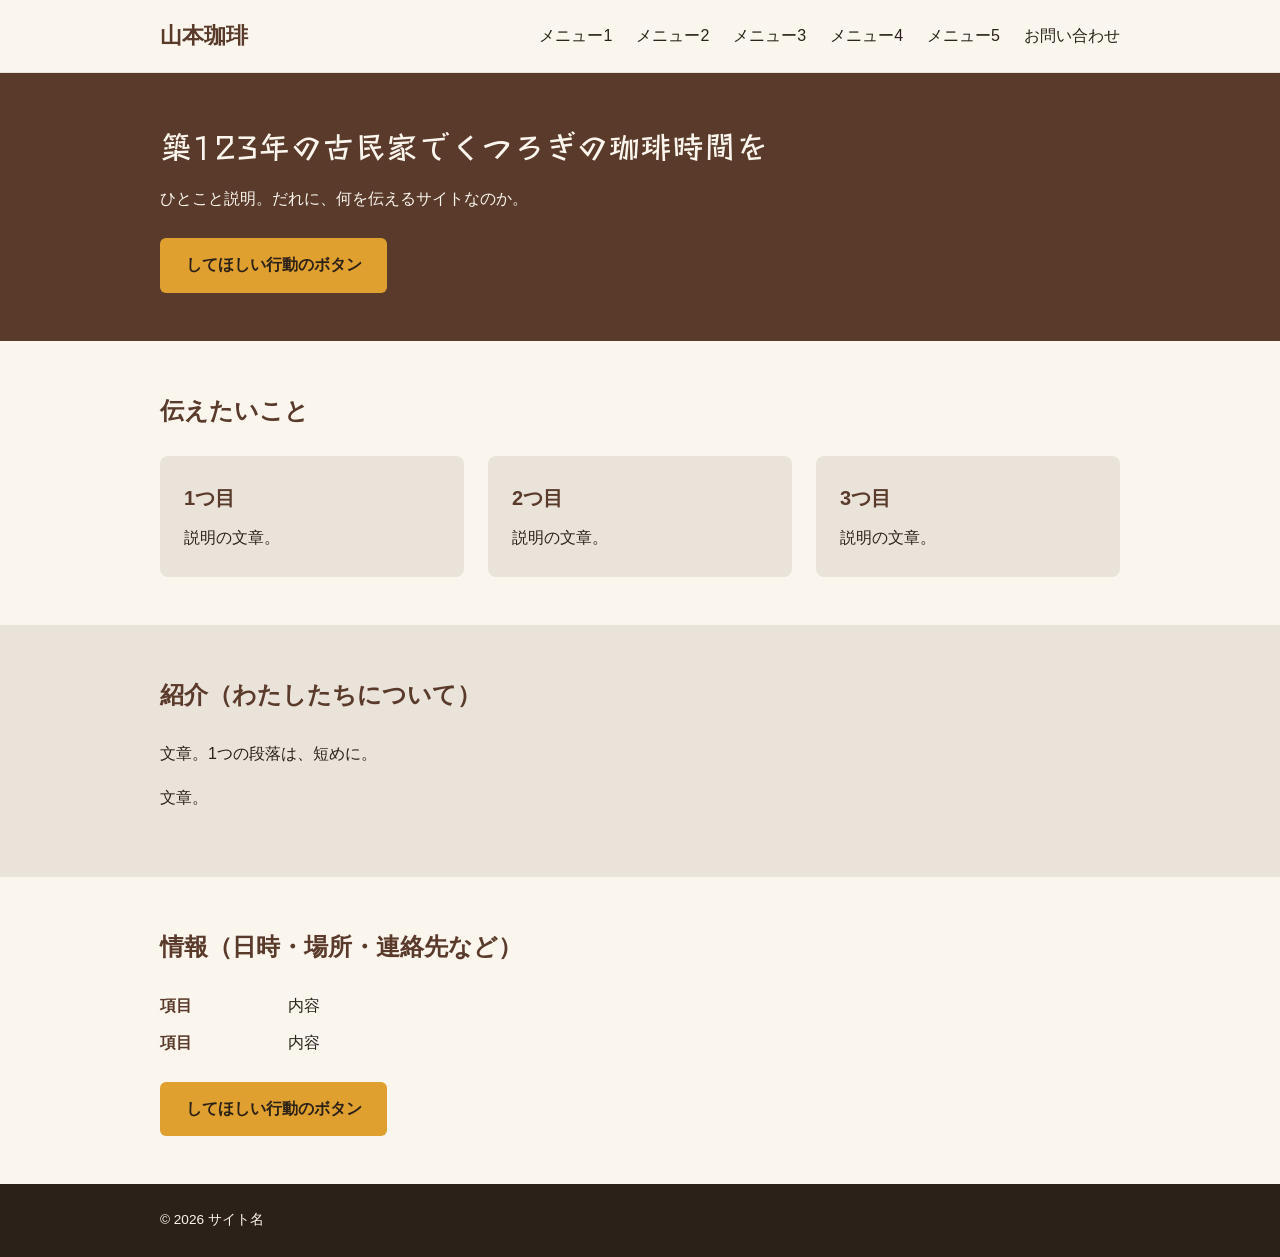
<file: index.html>
<!DOCTYPE html>
<html lang="ja">
<head>
  <meta charset="UTF-8">
  <meta name="viewport" content="width=device-width, initial-scale=1.0">
  <title>山本珈琲｜築200年の古民家でくつろぎの珈琲時間を</title>
  <!-- ★フォントを Google Fonts から使うときは、ここに <link> を足す（授業の「文字」の項を見る） -->
  <link rel="stylesheet" href="style.css">
</head>
<body>
  <!-- ★設計図（用紙）の上から順に、書き換える。部品は、増やしても、減らしてもよい。順番も、設計図に合わせて変える -->
  <header class="site-header">
    <div class="inner">
      <a class="logo" href="index.html">山本珈琲</a>
      <nav>
        <ul>
          <li><a href="#features">メニュー1</a></li>
          <li><a href="#about">メニュー2</a></li>
          <li><a href="#access">メニュー3</a></li>
          <li><a href="#features">メニュー4</a></li>
          <li><a href="#access">メニュー5</a></li>
          <li><a href="contact.html">お問い合わせ</a></li>
        </ul>
      </nav>
    </div>
  </header>

  <main>
    <!-- 最初の画面（ファーストビュー）：何のサイトか、だれ向けか、してほしい行動 -->
    <section class="hero">
      <div class="inner">
        <h1>築123年の古民家でくつろぎの珈琲時間を</h1>
        <p>ひとこと説明。だれに、何を伝えるサイトなのか。</p>
        <a class="btn" href="#access">してほしい行動のボタン</a>
      </div>
    </section>

    <!-- 伝えたいこと（3つまで） -->
    <section class="features" id="features">
      <div class="inner">
        <h2>伝えたいこと</h2>
        <div class="cards">
          <article class="card">
            <h3>1つ目</h3>
            <p>説明の文章。</p>
          </article>
          <article class="card">
            <h3>2つ目</h3>
            <p>説明の文章。</p>
          </article>
          <article class="card">
            <h3>3つ目</h3>
            <p>説明の文章。</p>
          </article>
        </div>
      </div>
    </section>

    <!-- 紹介・背景 -->
    <section class="story" id="about">
      <div class="inner">
        <h2>紹介（わたしたちについて）</h2>
        <p>文章。1つの段落は、短めに。</p>
        <p>文章。</p>
      </div>
    </section>

    <!-- 情報・行動 -->
    <section class="info" id="access">
      <div class="inner">
        <h2>情報（日時・場所・連絡先など）</h2>
        <dl>
          <dt>項目</dt><dd>内容</dd>
          <dt>項目</dt><dd>内容</dd>
        </dl>
        <a class="btn" href="#">してほしい行動のボタン</a>
      </div>
    </section>
  </main>

  <footer>
    <div class="inner">
      <p>© 2026 サイト名</p>
    </div>
  </footer>
</body>
</html>
</file>
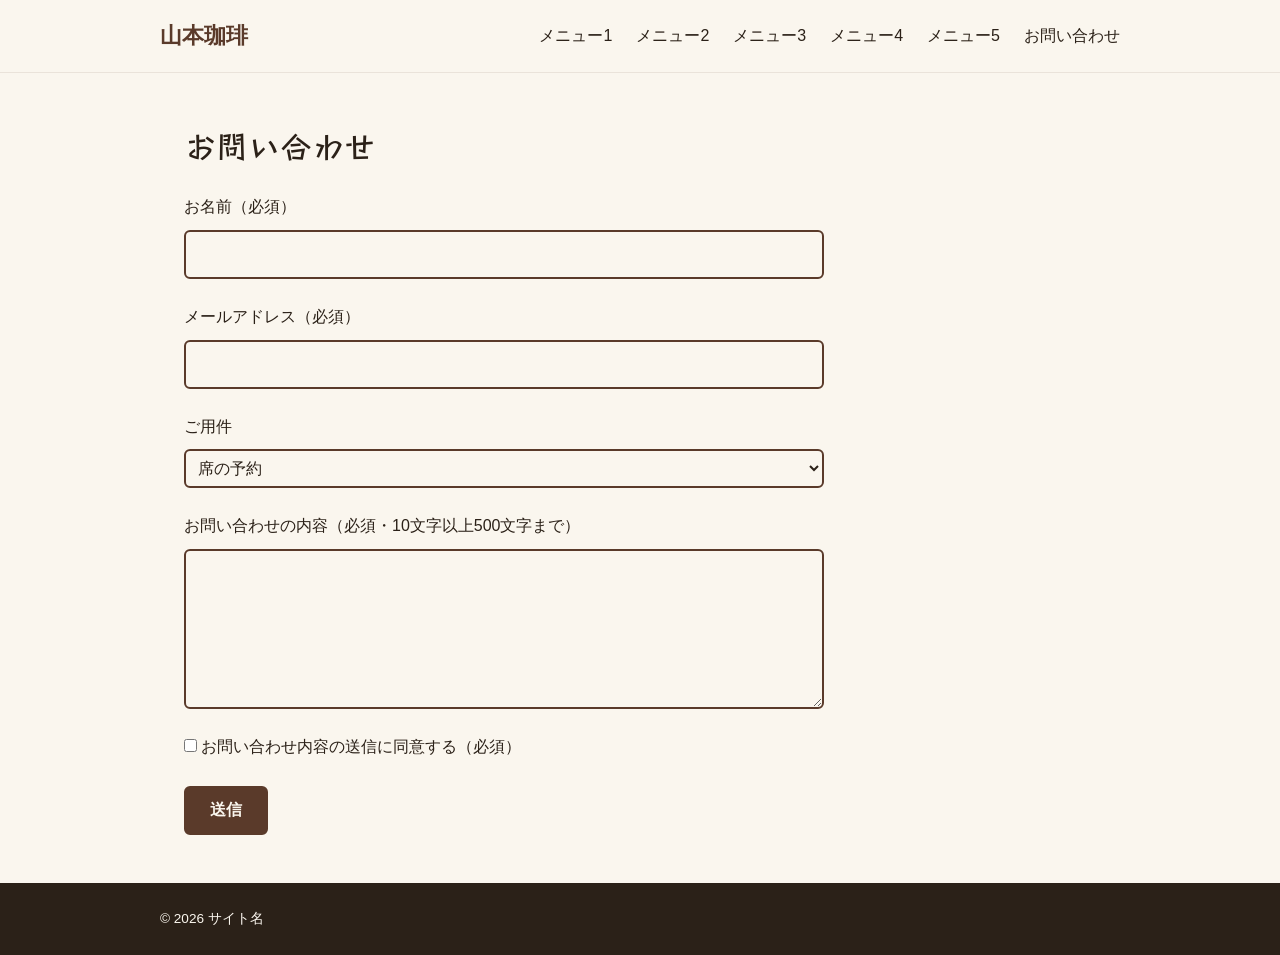
<file: contact.html>
<!DOCTYPE html>
<html lang="ja">
<head>
  <meta charset="UTF-8">
  <meta name="viewport" content="width=device-width, initial-scale=1.0">
  <title>山本珈琲｜築200年の古民家でくつろぎの珈琲時間を</title>
  <!-- ★フォントを Google Fonts から使うときは、ここに <link> を足す（授業の「文字」の項を見る） -->
  <link rel="stylesheet" href="style.css">
  <script src="contact.js" defer></script>
</head>
<body>
  <header class="site-header">
    <div class="inner">
      <a class="logo" href="index.html">山本珈琲</a>
      <nav>
        <ul>
          <li><a href="index.html#features">メニュー1</a></li>
          <li><a href="index.html#about">メニュー2</a></li>
          <li><a href="index.html#access">メニュー3</a></li>
          <li><a href="index.html#features">メニュー4</a></li>
          <li><a href="index.html#access">メニュー5</a></li>
          <li><a href="contact.html">お問い合わせ</a></li>
        </ul>
      </nav>
    </div>
  </header>

  <main>
    <div class="inner">
      <h1>お問い合わせ</h1>
      <form novalidate>
        <p>
          <label for="name">お名前（必須）</label>
          <input type="text" id="name" name="name" autocomplete="name" aria-describedby="name-error" required>
          <span id="name-error" style="display: block; color: var(--error)"></span>
        </p>
        <p>
          <label for="email">メールアドレス（必須）</label>
          <input type="email" id="email" name="email" autocomplete="email" aria-describedby="email-error" required>
          <span id="email-error" style="display: block; color: var(--error)"></span>
        </p>
        <p>
          <label for="subject">ご用件</label>
          <select id="subject" name="subject" autocomplete="off">
            <option value="reservation">席の予約</option>
            <option value="question">お店への質問</option>
            <option value="other">その他</option>
          </select>
        </p>
        <p>
          <label for="message">お問い合わせの内容（必須・10文字以上500文字まで）</label>
          <textarea id="message" name="message" autocomplete="off" minlength="10" maxlength="500" aria-describedby="message-error" required></textarea>
          <span id="message-error" style="display: block; color: var(--error)"></span>
        </p>
        <p>
          <input type="checkbox" id="consent" name="consent" autocomplete="off" aria-describedby="consent-error" required>
          <label for="consent">お問い合わせ内容の送信に同意する（必須）</label>
          <span id="consent-error" style="display: block; color: var(--error)"></span>
        </p>
        <button type="submit">送信</button>
      </form>
      <section id="confirmation" aria-live="polite" hidden>
        <h2>入力内容の確認</h2>
        <p>送信はされていません。</p>
        <dl>
          <dt>お名前</dt><dd id="confirm-name" style="overflow-wrap: anywhere"></dd>
          <dt>メールアドレス</dt><dd id="confirm-email" style="overflow-wrap: anywhere"></dd>
          <dt>ご用件</dt><dd id="confirm-subject"></dd>
          <dt>お問い合わせの内容</dt><dd id="confirm-message" style="white-space: pre-wrap; overflow-wrap: anywhere"></dd>
          <dt>同意</dt><dd id="confirm-consent"></dd>
        </dl>
      </section>
    </div>
  </main>

  <footer>
    <div class="inner">
      <p>© 2026 サイト名</p>
    </div>
  </footer>
</body>
</html>
</file>
<file: style.css>
@import url('https://fonts.googleapis.com/css2?family=Noto+Sans+JP&family=Stick&display=swap');


/* ============================================================
   第8回 小課題②：トップページ（スターター）
   ★のところが、自分で決める場所です。
   骨組み（並べ方・スマホ対応）は、先に入れてあります。
   ============================================================ */

/* ---- 1. 色：まず、ここを決める（授業の「配色」の項） ---- */
:root {
  --base: #faf6ee;
  --base-sub: #eae3da;
  --main: #5a3a2a;
  --accent: #e0a030;
  --text: #2b2118;
}
/* ---- 余白：決めた大きさだけを使う（★大きさは、変えてよい）。上の「色」の :root とは、別のブロック ---- */
:root {
  --s1: .5rem;
  --s2: 1rem;
  --s3: 1.5rem;
  --s4: 3rem;
  --s5: 5rem;
}

/* ---- 2. 全体の土台 ---- */
* { box-sizing: border-box; margin: 0; }

body {
  /* ★font-family：優先順に並べて、最後に sans-serif か serif */
  /* ★font-size、line-height（行の間隔）も、ここで決める */
  font-family: "Hiragino Sans", "Hiragino Kaku Gothic ProN", "Yu Gothic", Meiryo, sans-serif;
  font-size: 1rem;
  line-height: 1.8;
  color: var(--text);
  background-color: var(--base);
}

/* ★見出しだけ、別のフォントにするなら、ここ */
/* h1, h2, h3, .logo { font-family: ...; } */
h1 {
  font-family: "Stick", sans-serif;
  font-weight: 400;
  font-style: normal;
  font-size:  2rem;
  line-height: 1.5;
}
h2 {
  font-size:  1.5rem;
}
h3 {
  font-size:  1.25rem;
}

/* ---- 3. 中身の幅：最大960pxで、中央に ---- */
.inner { max-width: 960px; margin: 0 auto; }
.site-header, main > section, footer { padding-left: var(--s3); padding-right: var(--s3); }

/* ---- 4. ヘッダー ---- */
.site-header { padding-top: var(--s2); padding-bottom: var(--s2); border-bottom: 1px solid var(--base-sub); }
.site-header .inner { display: flex; flex-wrap: wrap; align-items: center; justify-content: space-between; gap: var(--s1) var(--s3); }
.logo { color: var(--main); font-size: 1.4rem; font-weight: 700; text-decoration: none; }
.site-header nav ul { list-style: none; padding: 0; display: flex; flex-wrap: wrap; gap: var(--s1) var(--s3); }
.site-header nav a { color: var(--text); text-decoration: none; }
.site-header nav a:hover { text-decoration: underline; }

/* ---- 5. 最初の画面 ---- */
.hero { background-color: var(--main); color: var(--base); padding-top: var(--s4); padding-bottom: var(--s4); }
.hero h1 { font-size: 2rem; margin-bottom: var(--s2); }   /* ★文字の大きさ：見出しの階層をつける */
.hero p { margin-bottom: var(--s3); }
.btn { display: inline-block; background-color: var(--accent); color: var(--text); font-weight: 700; padding: .8rem 1.6rem; border-radius: 6px; text-decoration: none; }
.btn:hover { filter: brightness(1.08); }

/* ---- 6. 各セクション ---- */
.features, .story, .info { padding-top: var(--s4); padding-bottom: var(--s4); }   /* ★セクションの間の余白 */
.features h2, .story h2, .info h2 { font-size: 1.5rem; color: var(--main); margin-bottom: var(--s3); }

.cards { display: grid; grid-template-columns: repeat(3, 1fr); gap: var(--s3); }
.card { background-color: var(--base-sub); border-radius: 8px; padding: var(--s3); }
.card h3 { color: var(--main); margin-bottom: var(--s1); }

.story { background-color: var(--base-sub); }
.story p { max-width: 36em; margin-bottom: var(--s2); }   /* 1行の長さを、短くする */

.info dl { display: grid; grid-template-columns: 7em 1fr; gap: var(--s1) var(--s2); margin-bottom: var(--s3); }
.info dt { font-weight: 700; color: var(--main); }

footer { background-color: var(--text); color: var(--base); font-size: .85rem; padding-top: var(--s3); padding-bottom: var(--s3); }

/* ---- 7. スマホ：1列に（★自分のページに合わせて、確かめる・直す） ---- */
@media (max-width: 700px) {
  .cards { grid-template-columns: 1fr; }
  .info dl { grid-template-columns: 1fr; gap: 0; }
  .info dd { margin-bottom: var(--s2); }
  /* ★メニューが、スマホで、窮屈なときは、ここで直す */
}


/* ボタンにマウスを乗せたら、少し色を変える */
.btn:hover {
  filter: brightness(1.08);
}

:root {
  --error: darkred;
}

main > .inner {
  padding: var(--s4) var(--s3);
}

main > .inner h1 {
  margin-bottom: var(--s3);
}

main > .inner form {
  max-width: 40rem;
}

main > .inner form p {
  margin-bottom: var(--s3);
}

main > .inner form label {
  display: block;
  margin-bottom: var(--s1);
  overflow-wrap: anywhere;
}

main > .inner form input:not([type="checkbox"]),
main > .inner form select,
main > .inner form textarea {
  display: block;
  width: 100%;
  padding: var(--s1);
  border: 2px solid var(--main);
  border-radius: 6px;
  background-color: var(--base);
  color: var(--text);
  font: inherit;
}

main > .inner form textarea {
  min-height: 10rem;
  resize: vertical;
}

main > .inner form input[type="checkbox"] {
  accent-color: var(--main);
}

main > .inner form input[type="checkbox"] + label {
  display: inline;
}

main > .inner form input:not([type="checkbox"]):user-invalid,
main > .inner form select:user-invalid,
main > .inner form textarea:user-invalid {
  border-color: var(--error);
}

main > .inner form input[type="checkbox"]:user-invalid {
  accent-color: var(--error);
  outline: 2px solid var(--error);
}

main > .inner form button {
  padding: var(--s1) var(--s3);
  border: 2px solid var(--main);
  border-radius: 6px;
  background-color: var(--main);
  color: var(--base);
  font: inherit;
  font-weight: 700;
  cursor: pointer;
}

main > .inner form :focus-visible {
  outline: 3px solid var(--main);
  outline-offset: 2px;
}
</file>
